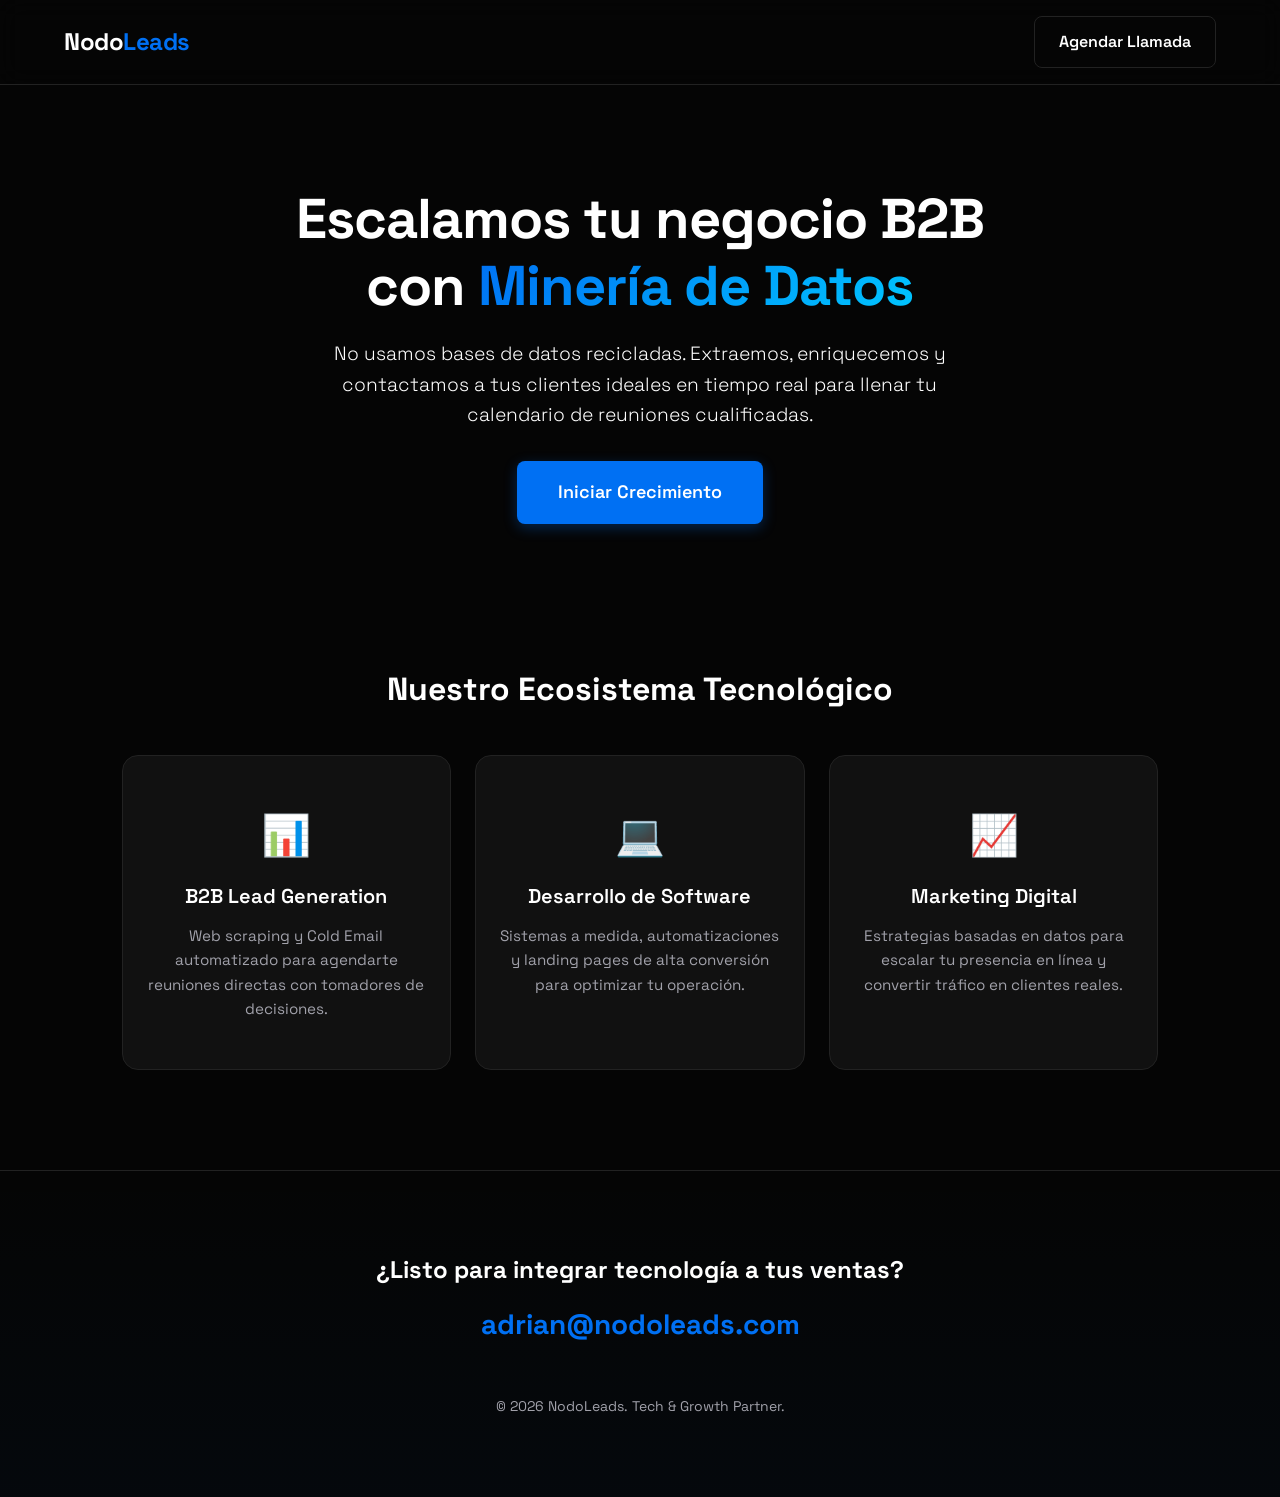
<file: index.html>
<!DOCTYPE html>
<html lang="es">
<head>
    <meta charset="UTF-8">
    <meta name="viewport" content="width=device-width, initial-scale=1.0">
    <meta name="description" content="NodoLeads - B2B Tech & Growth Partner. Escalamos tu negocio con minería de datos y automatización.">
    <title>NodoLeads | Tech & Growth Partner B2B</title>
    <link href="https://fonts.googleapis.com/css2?family=Space+Grotesk:wght@300;400;600;700&display=swap" rel="stylesheet">
    <link rel="stylesheet" href="styles.css">
</head>
<body>
    <header class="header">
        <div class="container header__container">
            <a href="/" class="header__logo" aria-label="Inicio NodoLeads">
                <span class="header__logo-nodo">Nodo</span><span class="header__logo-leads">Leads</span>
            </a>
            <nav class="header__nav">
                <a href="#contacto" class="btn btn--outline">Agendar Llamada</a>
            </nav>
        </div>
    </header>

    <main>
        <section class="hero section">
            <div class="container hero__container">
                <h1 class="hero__title">Escalamos tu negocio B2B con <span class="text-gradient">Minería de Datos</span></h1>
                <p class="hero__subtitle">No usamos bases de datos recicladas. Extraemos, enriquecemos y contactamos a tus clientes ideales en tiempo real para llenar tu calendario de reuniones cualificadas.</p>
                <div class="hero__actions">
                    <a href="#contacto" class="btn btn--primary btn--large">Iniciar Crecimiento</a>
                </div>
            </div>
        </section>

        <section class="services section">
            <div class="container">
                <h2 class="services__title">Nuestro Ecosistema Tecnológico</h2>
                <div class="services__grid">
                    <article class="service-card">
                        <div class="service-card__icon" aria-hidden="true">📊</div>
                        <h3 class="service-card__title">B2B Lead Generation</h3>
                        <p class="service-card__desc">Web scraping y Cold Email automatizado para agendarte reuniones directas con tomadores de decisiones.</p>
                    </article>
                    <article class="service-card">
                        <div class="service-card__icon" aria-hidden="true">💻</div>
                        <h3 class="service-card__title">Desarrollo de Software</h3>
                        <p class="service-card__desc">Sistemas a medida, automatizaciones y landing pages de alta conversión para optimizar tu operación.</p>
                    </article>
                    <article class="service-card">
                        <div class="service-card__icon" aria-hidden="true">📈</div>
                        <h3 class="service-card__title">Marketing Digital</h3>
                        <p class="service-card__desc">Estrategias basadas en datos para escalar tu presencia en línea y convertir tráfico en clientes reales.</p>
                    </article>
                </div>
            </div>
        </section>
    </main>

    <footer id="contacto" class="footer section">
        <div class="container footer__container">
            <h2 class="footer__title">¿Listo para integrar tecnología a tus ventas?</h2>
            <a href="mailto:adrian@nodoleads.com" class="footer__email">adrian@nodoleads.com</a>
            <p class="footer__copyright">&copy; 2026 NodoLeads. Tech & Growth Partner.</p>
        </div>
    </footer>
</body>
</html>
</file>
<file: styles.css>
/* =========================================
   VARIABLES & DESIGN TOKENS
   ========================================= */
:root {
    /* Paleta de Colores */
    --color-bg-dark: #050505;
    --color-surface: #111111;
    --color-surface-hover: #1a1a1a;
    --color-text-main: #ffffff;
    --color-text-muted: #a1a1aa;
    --color-primary: #0070f3;
    --color-primary-hover: #0056b3;
    --color-primary-glow: rgba(0, 112, 243, 0.3);
    --color-border: #222222;

    /* Tipografía */
    --font-main: 'Space Grotesk', system-ui, -apple-system, sans-serif;

    /* Espaciados y Layout */
    --space-sm: 0.75rem;
    --space-md: 1.5rem;
    --space-lg: 3rem;
    --space-xl: 5rem;
    --container-max-width: 1200px;

    /* Estilos Visuales */
    --radius-sm: 8px;
    --radius-md: 16px;
    --transition-base: 0.3s ease;
}

/* =========================================
   RESET & BASE
   ========================================= */
*, *::before, *::after {
    margin: 0;
    padding: 0;
    box-sizing: border-box;
}

html {
    scroll-behavior: smooth;
}

body {
    background-color: var(--color-bg-dark);
    color: var(--color-text-main);
    font-family: var(--font-main);
    line-height: 1.6;
    -webkit-font-smoothing: antialiased;
    -moz-osx-font-smoothing: grayscale;
}

a {
    text-decoration: none;
    color: inherit;
}

.container {
    width: 90%;
    max-width: var(--container-max-width);
    margin: 0 auto;
}

.section {
    padding: var(--space-xl) 0;
}

/* =========================================
   COMPONENTES
   ========================================= */
/* Botones */
.btn {
    display: inline-flex;
    align-items: center;
    justify-content: center;
    padding: 0.75rem 1.5rem;
    font-weight: 600;
    border-radius: var(--radius-sm);
    transition: all var(--transition-base);
    cursor: pointer;
    border: 1px solid transparent;
}

/* Accesibilidad (a11y) */
.btn:focus-visible, a:focus-visible {
    outline: 2px dashed var(--color-text-main);
    outline-offset: 4px;
}

.btn--primary {
    background-color: var(--color-primary);
    color: #ffffff;
    box-shadow: 0 4px 14px var(--color-primary-glow);
}

.btn--primary:hover {
    background-color: var(--color-primary-hover);
    transform: translateY(-2px);
    box-shadow: 0 6px 20px var(--color-primary-glow);
}

.btn--outline {
    background-color: transparent;
    border-color: var(--color-border);
    color: var(--color-text-main);
}

.btn--outline:hover {
    border-color: var(--color-text-main);
    background-color: rgba(255,255,255,0.05);
}

.btn--large {
    padding: 1rem 2.5rem;
    font-size: 1.125rem;
}

/* Texto Gradiente (Modern Tech Vibe) */
.text-gradient {
    background: linear-gradient(135deg, #0070f3 0%, #00c6ff 100%);
    -webkit-background-clip: text;
    -webkit-text-fill-color: transparent;
    background-clip: text;
}

/* =========================================
   LAYOUT
   ========================================= */
/* Header */
.header {
    position: sticky;
    top: 0;
    z-index: 100;
    background-color: rgba(5, 5, 5, 0.8);
    backdrop-filter: blur(12px);
    -webkit-backdrop-filter: blur(12px);
    border-bottom: 1px solid var(--color-border);
    padding: 1rem 0;
}

.header__container {
    display: flex;
    justify-content: space-between;
    align-items: center;
}

.header__logo {
    font-size: 1.5rem;
    font-weight: 700;
    letter-spacing: -0.5px;
}

.header__logo-leads {
    color: var(--color-primary);
}

/* Hero Section */
.hero {
    text-align: center;
    padding-top: calc(var(--space-xl) * 1.5);
    padding-bottom: var(--space-xl);
}

.hero__container {
    max-width: 800px;
}

.hero__title {
    font-size: clamp(2.5rem, 5vw, 4.5rem);
    line-height: 1.1;
    margin-bottom: var(--space-md);
    letter-spacing: -1px;
}

.hero__subtitle {
    font-size: clamp(1.1rem, 2vw, 1.25rem);
    color: var(--color-text-muted);
    margin-bottom: var(--space-lg);
    font-weight: 300;
}

/* Services Grid */
.services__title {
    text-align: center;
    font-size: 2rem;
    margin-bottom: var(--space-lg);
}

.services__grid {
    display: grid;
    grid-template-columns: repeat(auto-fit, minmax(300px, 1fr));
    gap: var(--space-md);
}

.service-card {
    background-color: var(--color-surface);
    padding: var(--space-lg) var(--space-md);
    border-radius: var(--radius-md);
    border: 1px solid var(--color-border);
    transition: all var(--transition-base);
    display: flex;
    flex-direction: column;
    gap: var(--space-sm);
}

.service-card:hover {
    background-color: var(--color-surface-hover);
    border-color: var(--color-primary);
    transform: translateY(-5px);
    box-shadow: 0 10px 30px rgba(0, 0, 0, 0.4);
}

.service-card__icon {
    font-size: 2.5rem;
}

.service-card__title {
    font-size: 1.25rem;
    font-weight: 600;
}

.service-card__desc {
    color: var(--color-text-muted);
    font-size: 0.95rem;
}

/* Footer */
.footer {
    text-align: center;
    border-top: 1px solid var(--color-border);
    background: linear-gradient(to bottom, transparent, rgba(0, 112, 243, 0.03));
}

.footer__title {
    font-size: 1.5rem;
    margin-bottom: var(--space-sm);
}

.footer__email {
    display: inline-block;
    font-size: 1.75rem;
    color: var(--color-primary);
    font-weight: 700;
    margin-bottom: var(--space-lg);
    transition: color var(--transition-base);
}

.footer__email:hover {
    color: var(--color-text-main);
}

.footer__copyright {
    color: var(--color-text-muted);
    font-size: 0.875rem;
}

/* =========================================
   MEDIA QUERIES
   ========================================= */
@media (max-width: 768px) {
    .section {
        padding: var(--space-lg) 0;
    }
    
    .hero__title {
        margin-bottom: 1rem;
    }

    .btn {
        width: 100%;
        margin-bottom: 0.5rem;
    }

    .header__nav .btn {
        width: auto;
        padding: 0.5rem 1rem;
        font-size: 0.9rem;
    }
}

.logo {
    font-size: 1.5rem;
    font-weight: 700;
}

.logo .nodo { color: var(--text-main); }
.logo .leads { color: var(--accent-blue); }

/* Botones */
.btn-primary {
    background-color: var(--accent-blue);
    color: white;
    padding: 10px 20px;
    text-decoration: none;
    border-radius: 5px;
    font-weight: 600;
    transition: 0.3s ease;
}

.btn-primary:hover {
    background-color: var(--accent-hover);
}

.btn-primary.large {
    padding: 15px 30px;
    font-size: 1.1rem;
    display: inline-block;
    margin-top: 20px;
}

/* Hero Section */
.hero {
    text-align: center;
    padding: 100px 5% 80px;
    max-width: 900px;
    margin: 0 auto;
}

.hero h1 {
    font-size: 3.5rem;
    line-height: 1.2;
    margin-bottom: 20px;
}

.highlight {
    color: var(--accent-blue);
}

.hero p {
    font-size: 1.2rem;
    color: var(--text-muted);
    margin-bottom: 30px;
}

/* Servicios */
.services {
    padding: 60px 5%;
    text-align: center;
}

.services h2 {
    font-size: 2rem;
    margin-bottom: 40px;
}

.grid {
    display: grid;
    grid-template-columns: repeat(auto-fit, minmax(300px, 1fr));
    gap: 20px;
    max-width: 1200px;
    margin: 0 auto;
}

.card {
    background-color: var(--card-bg);
    padding: 30px;
    border-radius: 8px;
    border: 1px solid #222;
    text-align: left;
    transition: transform 0.3s;
}

.card:hover {
    transform: translateY(-5px);
    border-color: var(--accent-blue);
}

.card h3 {
    margin-bottom: 15px;
    color: var(--accent-blue);
}

.card p {
    color: var(--text-muted);
}

/* Footer */
footer {
    text-align: center;
    padding: 80px 5% 40px;
    border-top: 1px solid #222;
    margin-top: 40px;
}

footer h2 { margin-bottom: 20px; }
footer a { color: var(--accent-blue); text-decoration: none; font-weight: bold;}
.copyright { color: var(--text-muted); margin-top: 30px; font-size: 0.9rem; }

/* Responsive */
@media (max-width: 768px) {
    .hero h1 { font-size: 2.5rem; }
}
</file>
<file: PAGINA WEB/styles.css>
/* =========================================
   VARIABLES & DESIGN TOKENS
   ========================================= */
:root {
    /* Paleta de Colores */
    --color-bg-dark: #050505;
    --color-surface: #111111;
    --color-surface-hover: #1a1a1a;
    --color-text-main: #ffffff;
    --color-text-muted: #a1a1aa;
    --color-primary: #0070f3;
    --color-primary-hover: #0056b3;
    --color-primary-glow: rgba(0, 112, 243, 0.3);
    --color-border: #222222;

    /* Tipografía */
    --font-main: 'Space Grotesk', system-ui, -apple-system, sans-serif;

    /* Espaciados y Layout */
    --space-sm: 0.75rem;
    --space-md: 1.5rem;
    --space-lg: 3rem;
    --space-xl: 5rem;
    --container-max-width: 1200px;

    /* Estilos Visuales */
    --radius-sm: 8px;
    --radius-md: 16px;
    --transition-base: 0.3s ease;
}

/* =========================================
   RESET & BASE
   ========================================= */
*, *::before, *::after {
    margin: 0;
    padding: 0;
    box-sizing: border-box;
}

html {
    scroll-behavior: smooth;
}

body {
    background-color: var(--color-bg-dark);
    color: var(--color-text-main);
    font-family: var(--font-main);
    line-height: 1.6;
    -webkit-font-smoothing: antialiased;
    -moz-osx-font-smoothing: grayscale;
}

a {
    text-decoration: none;
    color: inherit;
}

.container {
    width: 90%;
    max-width: var(--container-max-width);
    margin: 0 auto;
}

.section {
    padding: var(--space-xl) 0;
}

/* =========================================
   COMPONENTES
   ========================================= */
/* Botones */
.btn {
    display: inline-flex;
    align-items: center;
    justify-content: center;
    padding: 0.75rem 1.5rem;
    font-weight: 600;
    border-radius: var(--radius-sm);
    transition: all var(--transition-base);
    cursor: pointer;
    border: 1px solid transparent;
}

/* Accesibilidad (a11y) */
.btn:focus-visible, a:focus-visible {
    outline: 2px dashed var(--color-text-main);
    outline-offset: 4px;
}

.btn--primary {
    background-color: var(--color-primary);
    color: #ffffff;
    box-shadow: 0 4px 14px var(--color-primary-glow);
}

.btn--primary:hover {
    background-color: var(--color-primary-hover);
    transform: translateY(-2px);
    box-shadow: 0 6px 20px var(--color-primary-glow);
}

.btn--outline {
    background-color: transparent;
    border-color: var(--color-border);
    color: var(--color-text-main);
}

.btn--outline:hover {
    border-color: var(--color-text-main);
    background-color: rgba(255,255,255,0.05);
}

.btn--large {
    padding: 1rem 2.5rem;
    font-size: 1.125rem;
}

/* Texto Gradiente (Modern Tech Vibe) */
.text-gradient {
    background: linear-gradient(135deg, #0070f3 0%, #00c6ff 100%);
    -webkit-background-clip: text;
    -webkit-text-fill-color: transparent;
    background-clip: text;
}

/* =========================================
   LAYOUT
   ========================================= */
/* Header */
.header {
    position: sticky;
    top: 0;
    z-index: 100;
    background-color: rgba(5, 5, 5, 0.8);
    backdrop-filter: blur(12px);
    -webkit-backdrop-filter: blur(12px);
    border-bottom: 1px solid var(--color-border);
    padding: 1rem 0;
}

.header__container {
    display: flex;
    justify-content: space-between;
    align-items: center;
}

.header__logo {
    font-size: 1.5rem;
    font-weight: 700;
    letter-spacing: -0.5px;
}

.header__logo-leads {
    color: var(--color-primary);
}

/* Hero Section */
.hero {
    text-align: center;
    padding-top: calc(var(--space-xl) * 1.5);
    padding-bottom: var(--space-xl);
}

.hero__container {
    max-width: 800px;
}

.hero__title {
    font-size: clamp(2.5rem, 5vw, 4.5rem);
    line-height: 1.1;
    margin-bottom: var(--space-md);
    letter-spacing: -1px;
}

.hero__subtitle {
    font-size: clamp(1.1rem, 2vw, 1.25rem);
    color: var(--color-text-muted);
    margin-bottom: var(--space-lg);
    font-weight: 300;
}

/* Services Grid */
.services__title {
    text-align: center;
    font-size: 2rem;
    margin-bottom: var(--space-lg);
}

.services__grid {
    display: grid;
    grid-template-columns: repeat(auto-fit, minmax(300px, 1fr));
    gap: var(--space-md);
}

.service-card {
    background-color: var(--color-surface);
    padding: var(--space-lg) var(--space-md);
    border-radius: var(--radius-md);
    border: 1px solid var(--color-border);
    transition: all var(--transition-base);
    display: flex;
    flex-direction: column;
    gap: var(--space-sm);
}

.service-card:hover {
    background-color: var(--color-surface-hover);
    border-color: var(--color-primary);
    transform: translateY(-5px);
    box-shadow: 0 10px 30px rgba(0, 0, 0, 0.4);
}

.service-card__icon {
    font-size: 2.5rem;
}

.service-card__title {
    font-size: 1.25rem;
    font-weight: 600;
}

.service-card__desc {
    color: var(--color-text-muted);
    font-size: 0.95rem;
}

/* Footer */
.footer {
    text-align: center;
    border-top: 1px solid var(--color-border);
    background: linear-gradient(to bottom, transparent, rgba(0, 112, 243, 0.03));
}

.footer__title {
    font-size: 1.5rem;
    margin-bottom: var(--space-sm);
}

.footer__email {
    display: inline-block;
    font-size: 1.75rem;
    color: var(--color-primary);
    font-weight: 700;
    margin-bottom: var(--space-lg);
    transition: color var(--transition-base);
}

.footer__email:hover {
    color: var(--color-text-main);
}

.footer__copyright {
    color: var(--color-text-muted);
    font-size: 0.875rem;
}

/* =========================================
   MEDIA QUERIES
   ========================================= */
@media (max-width: 768px) {
    .section {
        padding: var(--space-lg) 0;
    }
    
    .hero__title {
        margin-bottom: 1rem;
    }

    .btn {
        width: 100%;
        margin-bottom: 0.5rem;
    }

    .header__nav .btn {
        width: auto;
        padding: 0.5rem 1rem;
        font-size: 0.9rem;
    }
}

.logo {
    font-size: 1.5rem;
    font-weight: 700;
}

.logo .nodo { color: var(--text-main); }
.logo .leads { color: var(--accent-blue); }

/* Botones */
.btn-primary {
    background-color: var(--accent-blue);
    color: white;
    padding: 10px 20px;
    text-decoration: none;
    border-radius: 5px;
    font-weight: 600;
    transition: 0.3s ease;
}

.btn-primary:hover {
    background-color: var(--accent-hover);
}

.btn-primary.large {
    padding: 15px 30px;
    font-size: 1.1rem;
    display: inline-block;
    margin-top: 20px;
}

/* Hero Section */
.hero {
    text-align: center;
    padding: 100px 5% 80px;
    max-width: 900px;
    margin: 0 auto;
}

.hero h1 {
    font-size: 3.5rem;
    line-height: 1.2;
    margin-bottom: 20px;
}

.highlight {
    color: var(--accent-blue);
}

.hero p {
    font-size: 1.2rem;
    color: var(--text-muted);
    margin-bottom: 30px;
}

/* Servicios */
.services {
    padding: 60px 5%;
    text-align: center;
}

.services h2 {
    font-size: 2rem;
    margin-bottom: 40px;
}

.grid {
    display: grid;
    grid-template-columns: repeat(auto-fit, minmax(300px, 1fr));
    gap: 20px;
    max-width: 1200px;
    margin: 0 auto;
}

.card {
    background-color: var(--card-bg);
    padding: 30px;
    border-radius: 8px;
    border: 1px solid #222;
    text-align: left;
    transition: transform 0.3s;
}

.card:hover {
    transform: translateY(-5px);
    border-color: var(--accent-blue);
}

.card h3 {
    margin-bottom: 15px;
    color: var(--accent-blue);
}

.card p {
    color: var(--text-muted);
}

/* Footer */
footer {
    text-align: center;
    padding: 80px 5% 40px;
    border-top: 1px solid #222;
    margin-top: 40px;
}

footer h2 { margin-bottom: 20px; }
footer a { color: var(--accent-blue); text-decoration: none; font-weight: bold;}
.copyright { color: var(--text-muted); margin-top: 30px; font-size: 0.9rem; }

/* Responsive */
@media (max-width: 768px) {
    .hero h1 { font-size: 2.5rem; }
}
</file>
